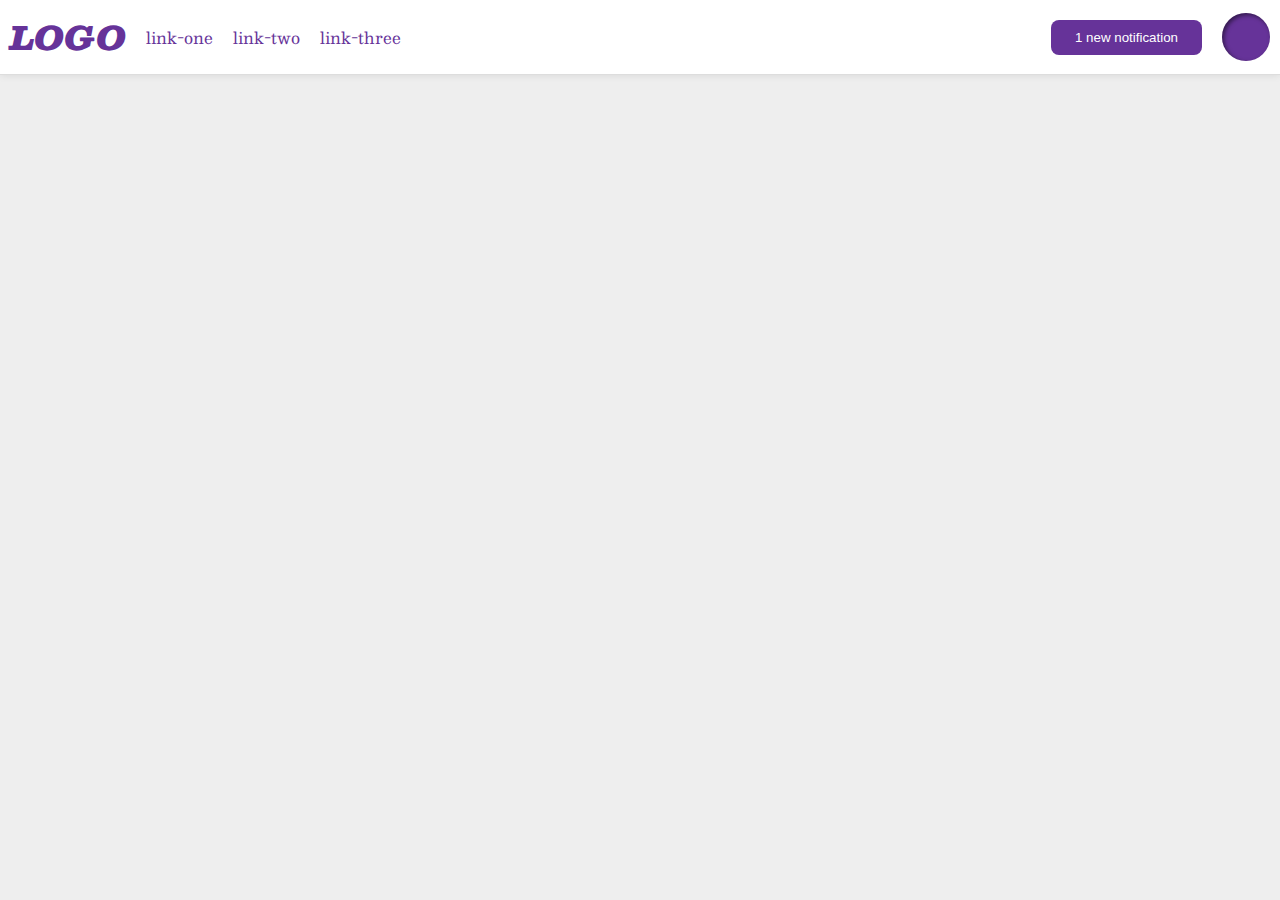
<file: flex/03-flex-header-2/index.html>
<!DOCTYPE html>
<html lang="en">

<head>
  <meta charset="UTF-8">
  <meta http-equiv="X-UA-Compatible" content="IE=edge">
  <meta name="viewport" content="width=device-width, initial-scale=1.0">
  <title>Flex Header 2</title>
  <link rel="stylesheet" href="style.css">
</head>

<body>
  <div class="header">
    <div class="logo-links">
      <div class="logo">
        LOGO
      </div>
      <ul class="links">
        <li><a href="google.com">link-one</a></li>
        <li><a href="google.com">link-two</a></li>
        <li><a href="google.com">link-three</a></li>
      </ul>
    </div>
    <div class="profile-notification">
      <button class="notifications">
        1 new notification
      </button>
      <div class="profile-image"></div>
    </div>
  </div>
</body>

</html>
</file>
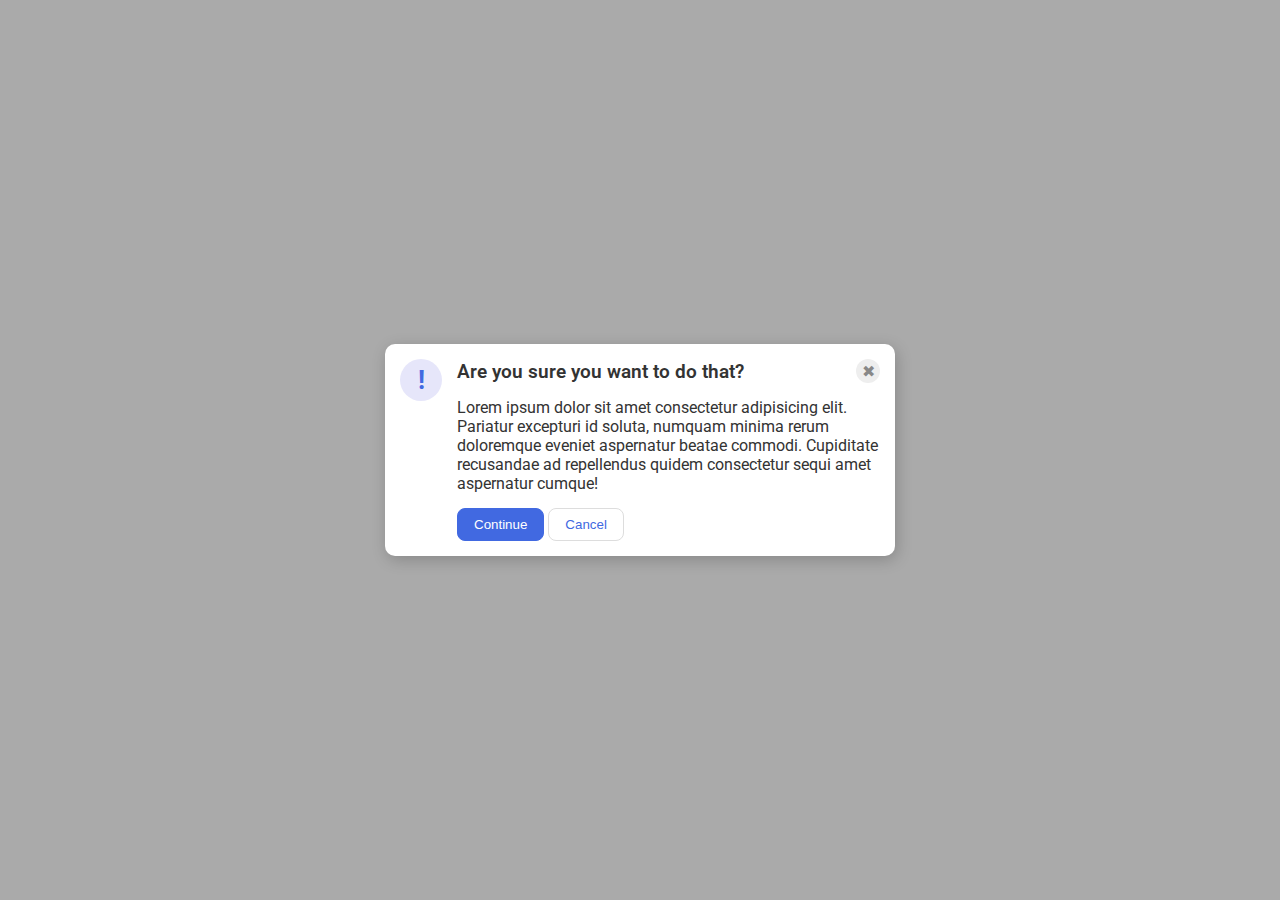
<file: flex/05-flex-modal/index.html>
<!DOCTYPE html>
<html lang="en">

<head>
  <meta charset="UTF-8">
  <meta http-equiv="X-UA-Compatible" content="IE=edge">
  <meta name="viewport" content="width=device-width, initial-scale=1.0">
  <link rel="stylesheet" href="style.css">
  <title>Modal</title>
</head>

<body>
  <div class="modal">
    <div class="icon">!</div>
    <div class="info">
      <div class="title">
        <div class="header">Are you sure you want to do that?</div>
        <div class="close-button">✖</div>
      </div>
      <div class="text">Lorem ipsum dolor sit amet consectetur adipisicing elit. Pariatur excepturi id soluta, numquam
        minima rerum doloremque eveniet aspernatur beatae commodi. Cupiditate recusandae ad repellendus quidem
        consectetur
        sequi amet aspernatur cumque!</div>
      <div class="buttons">
        <button class="continue">Continue</button>
        <button class="cancel">Cancel</button>
      </div>
    </div>
  </div>
</body>

</html>
</file>
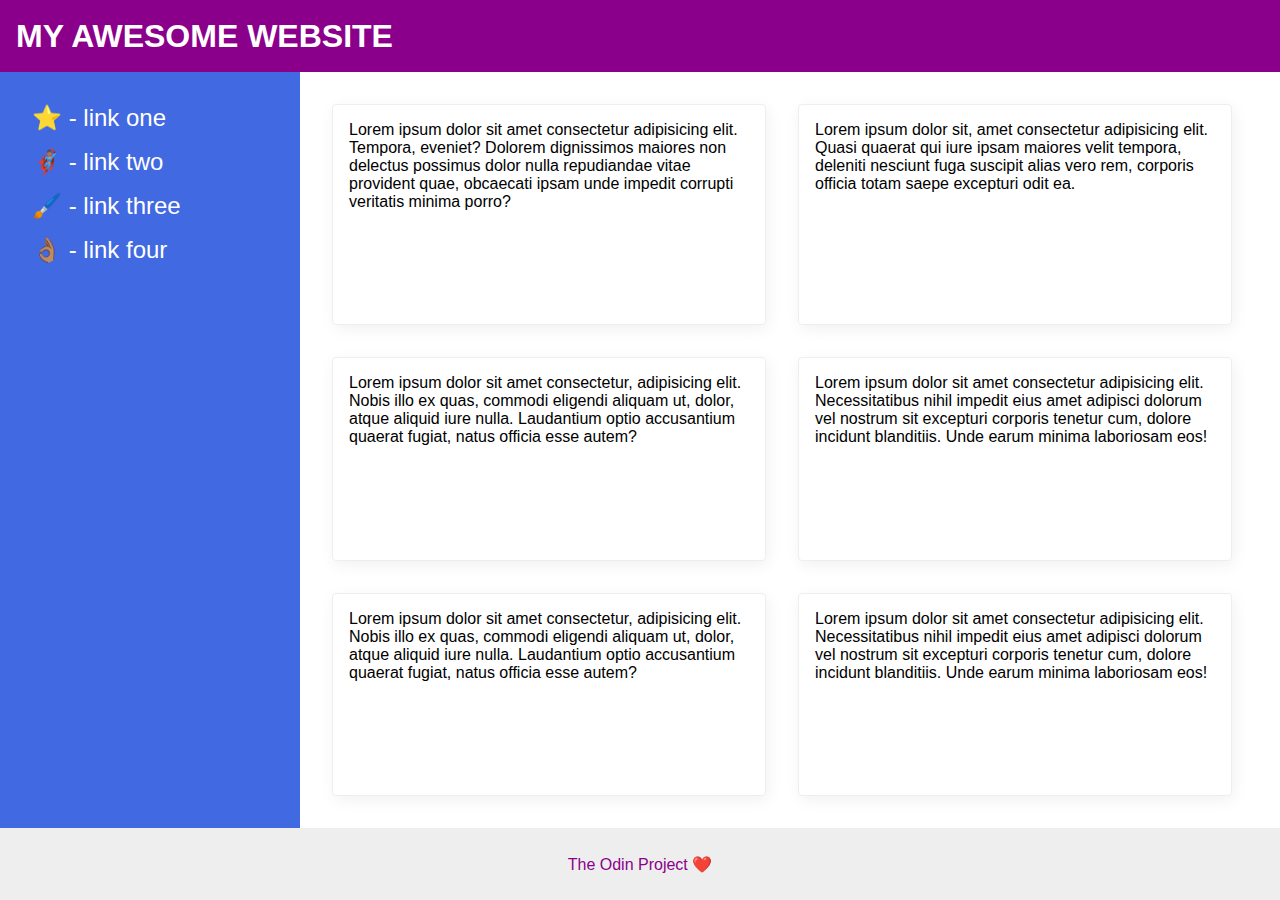
<file: flex/07-flex-layout-2/index.html>
<!DOCTYPE html>
<html lang="en">

<head>
  <meta charset="UTF-8">
  <meta http-equiv="X-UA-Compatible" content="IE=edge">
  <meta name="viewport" content="width=device-width, initial-scale=1.0">
  <title>The Holy Grail</title>
  <link rel="stylesheet" href="style.css">
</head>

<body>
  <div class="header">
    MY AWESOME WEBSITE
  </div>
  <div class="content">
    <div class="sidebar">
      <ul>
        <li><a href="#">⭐ - link one</a></li>
        <li><a href="#">🦸🏽‍♂️ - link two</a></li>
        <li><a href="#">🖌️ - link three</a></li>
        <li><a href="#">👌🏽 - link four</a></li>
      </ul>
    </div>
    <div class="cards">
      <div class="card">Lorem ipsum dolor sit amet consectetur adipisicing elit. Tempora, eveniet? Dolorem dignissimos
        maiores non delectus possimus dolor nulla repudiandae vitae provident quae, obcaecati ipsam unde impedit
        corrupti
        veritatis minima porro?</div>
      <div class="card">Lorem ipsum dolor sit, amet consectetur adipisicing elit. Quasi quaerat qui iure ipsam maiores
        velit tempora, deleniti nesciunt fuga suscipit alias vero rem, corporis officia totam saepe excepturi odit ea.
      </div>
      <div class="card">Lorem ipsum dolor sit amet consectetur, adipisicing elit. Nobis illo ex quas, commodi eligendi
        aliquam ut, dolor, atque aliquid iure nulla. Laudantium optio accusantium quaerat fugiat, natus officia esse
        autem?</div>
      <div class="card">Lorem ipsum dolor sit amet consectetur adipisicing elit. Necessitatibus nihil impedit eius amet
        adipisci dolorum vel nostrum sit excepturi corporis tenetur cum, dolore incidunt blanditiis. Unde earum minima
        laboriosam eos!</div>
      <div class="card">Lorem ipsum dolor sit amet consectetur, adipisicing elit. Nobis illo ex quas, commodi eligendi
        aliquam ut, dolor, atque aliquid iure nulla. Laudantium optio accusantium quaerat fugiat, natus officia esse
        autem?</div>
      <div class="card">Lorem ipsum dolor sit amet consectetur adipisicing elit. Necessitatibus nihil impedit eius amet
        adipisci dolorum vel nostrum sit excepturi corporis tenetur cum, dolore incidunt blanditiis. Unde earum minima
        laboriosam eos!</div>
    </div>
  </div>
  <div class="footer">
    The Odin Project ❤️
  </div>
</body>

</html>
</file>
<file: flex/03-flex-header-2/style.css>
/* this is some magical font-importing.  
you'll learn about it later. */
@import url('https://fonts.googleapis.com/css2?family=Besley:ital,wght@0,400;1,900&display=swap');

body {
  margin: 0;
  background: #eee;
  font-family: Besley, serif;
}

.header {
  background: white;
  border-bottom: 1px solid #ddd;
  box-shadow: 0 0 8px rgba(0,0,0,.1);
  display: flex;
  justify-content: space-between;
}

.profile-image {
  background: rebeccapurple;
  box-shadow: inset 2px 2px 4px rgba(0,0,0,.5);
  border-radius: 50%;
  width: 48px;
  height: 48px;
  margin: 10px;
}

.logo {
  color: rebeccapurple;
  font-size: 32px;
  font-weight: 900;
  font-style: italic;
  margin: 10px;
}

button {
  border: none;
  border-radius: 8px;
  background: rebeccapurple;
  color: white;
  padding: 8px 24px;
}

a {
  /* this removes the line under our links */
  text-decoration: none;
  color: rebeccapurple;
  margin: 10px;
}

ul {
  list-style-type: none;
  padding: 0;
}

.logo-links {
  display: flex;
  align-items: center;
}

.links {
  display: flex;
}

.profile-notification {
  display: flex;
  align-items: center;
}

.notifications {
  margin: 10px;
  height: 35px;
}
</file>
<file: flex/05-flex-modal/style.css>
@import url('https://fonts.googleapis.com/css2?family=Roboto:wght@400;700&display=swap');

html, body {
  height: 100%;
}

body {
  font-family: Roboto, sans-serif;
  margin: 0;
  background: #aaa;
  color: #333;
  /* I'll give you this one for free lol */
  display: flex;
  align-items: center;
  justify-content: center;
}

.modal {
  background: white;
  width: 480px;
  border-radius: 10px;
  box-shadow: 2px 4px 16px rgba(0,0,0,.2);
  display: flex;
  padding: 15px;
}

.title {
  display: flex;
  align-items: center;
  justify-content: space-between;
  margin-bottom: 15px;
}

.icon {
  color: royalblue;
  font-size: 26px;
  font-weight: 700;
  background: lavender;
  width: 42px;
  height: 42px;
  border-radius: 50%;
  display: flex;
  align-items: center;
  justify-content: center;
  flex-shrink: 0;
  margin-right: 15px;
}

.info {
  display: flex;
  flex-direction: column;
  justify-content: flex-end;
  flex-shrink: 2;
}

.header {
  flex-shrink: 1;
  font-weight: 600;
  font-size: 1.2em;
}

.close-button {
  background: #eee;
  border-radius: 50%;
  color: #888;
  font-weight: 400;
  font-size: 16px;
  height: 24px;
  width: 24px;
  display: flex;
  align-items: center;
  justify-content: center;
  flex-shrink: 3;
}

button {
  padding: 8px 16px;
  border-radius: 8px;
}

button:hover {
  cursor: pointer;
}


button.continue {
  background: royalblue;
  border: 1px solid royalblue;
  color: white;
}

button.cancel {
  background: white;
  border: 1px solid #ddd;
  color: royalblue;
}

.buttons {
  margin-top: 15px;
}
</file>
<file: flex/07-flex-layout-2/style.css>
body {
  font-family: -apple-system, BlinkMacSystemFont, 'Segoe UI', Roboto, Oxygen, Ubuntu, Cantarell, 'Open Sans', 'Helvetica Neue', sans-serif;
  margin: 0;
  min-height: 100vh;
  display: flex;
  flex-direction: column;
}

ul {
  list-style-type: none;
  padding: 0;
  margin: 0;
}

.header {
  font-size: 32px;
  font-weight: 900;
  height: 72px;
  background: darkmagenta;
  color: white;
  justify-self: start;
  display: flex;
  align-items: center;
  padding-left: 16px;
  flex-grow: 0;
}

.content {
  display: flex;
  flex-grow: 1;
}

.footer {
  height: 72px;
  background: #eee;
  color: darkmagenta;
  display: flex;
  align-items: center;
  justify-content: center;
  flex-grow: 0;
}

.sidebar {
  min-width: 300px;
  background: royalblue;
  box-sizing: border-box;
  padding: 16px;  
}

.sidebar a{
  text-decoration: none;
  color: white;
  font-size: 24px;
}

li {
  margin: 1em;
}

.cards {
  display: flex;
  flex-wrap:wrap;
  gap: 32px;
  padding: 32px;
}

.card {
  border: 1px solid #eee;
  box-shadow: 2px 4px 16px rgba(0,0,0,.06);
  border-radius: 4px;
  padding: 16px;
  flex: 1 1 300px;
  max-width: 400px;
}
</file>
